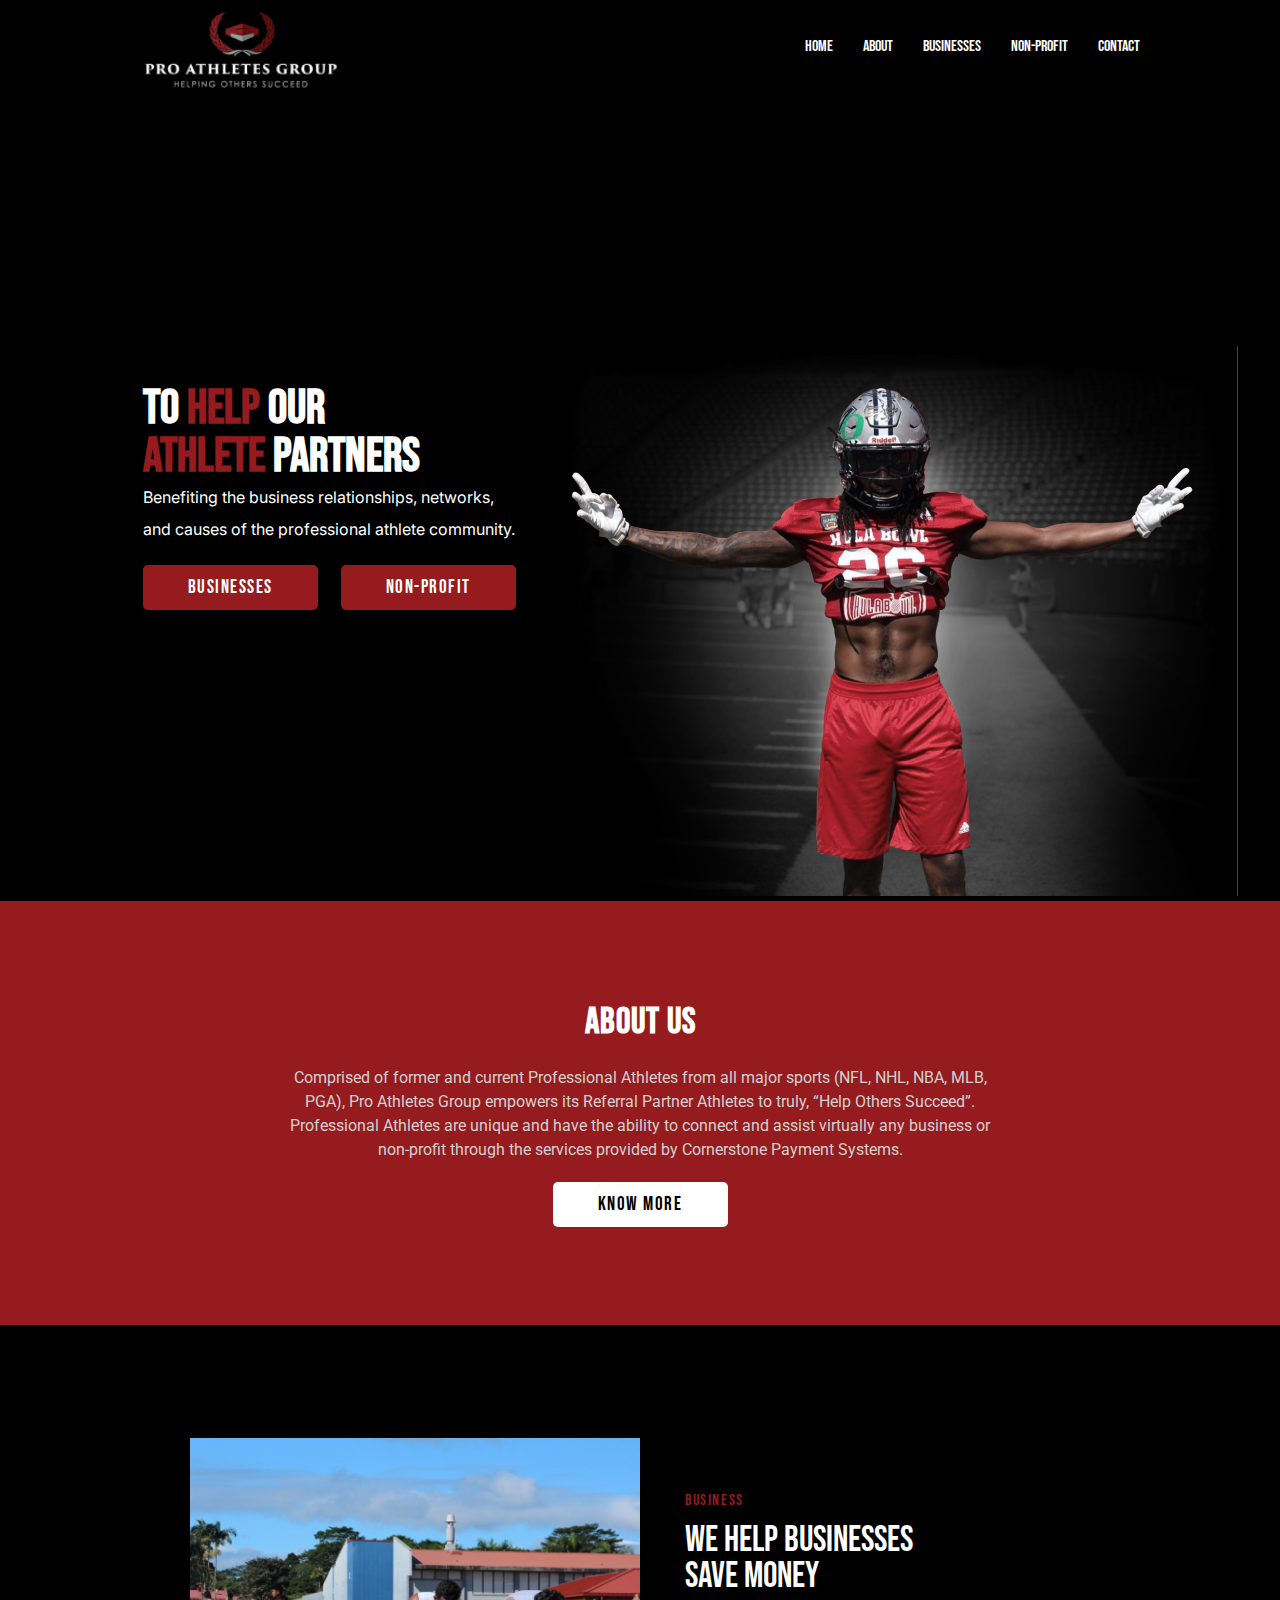
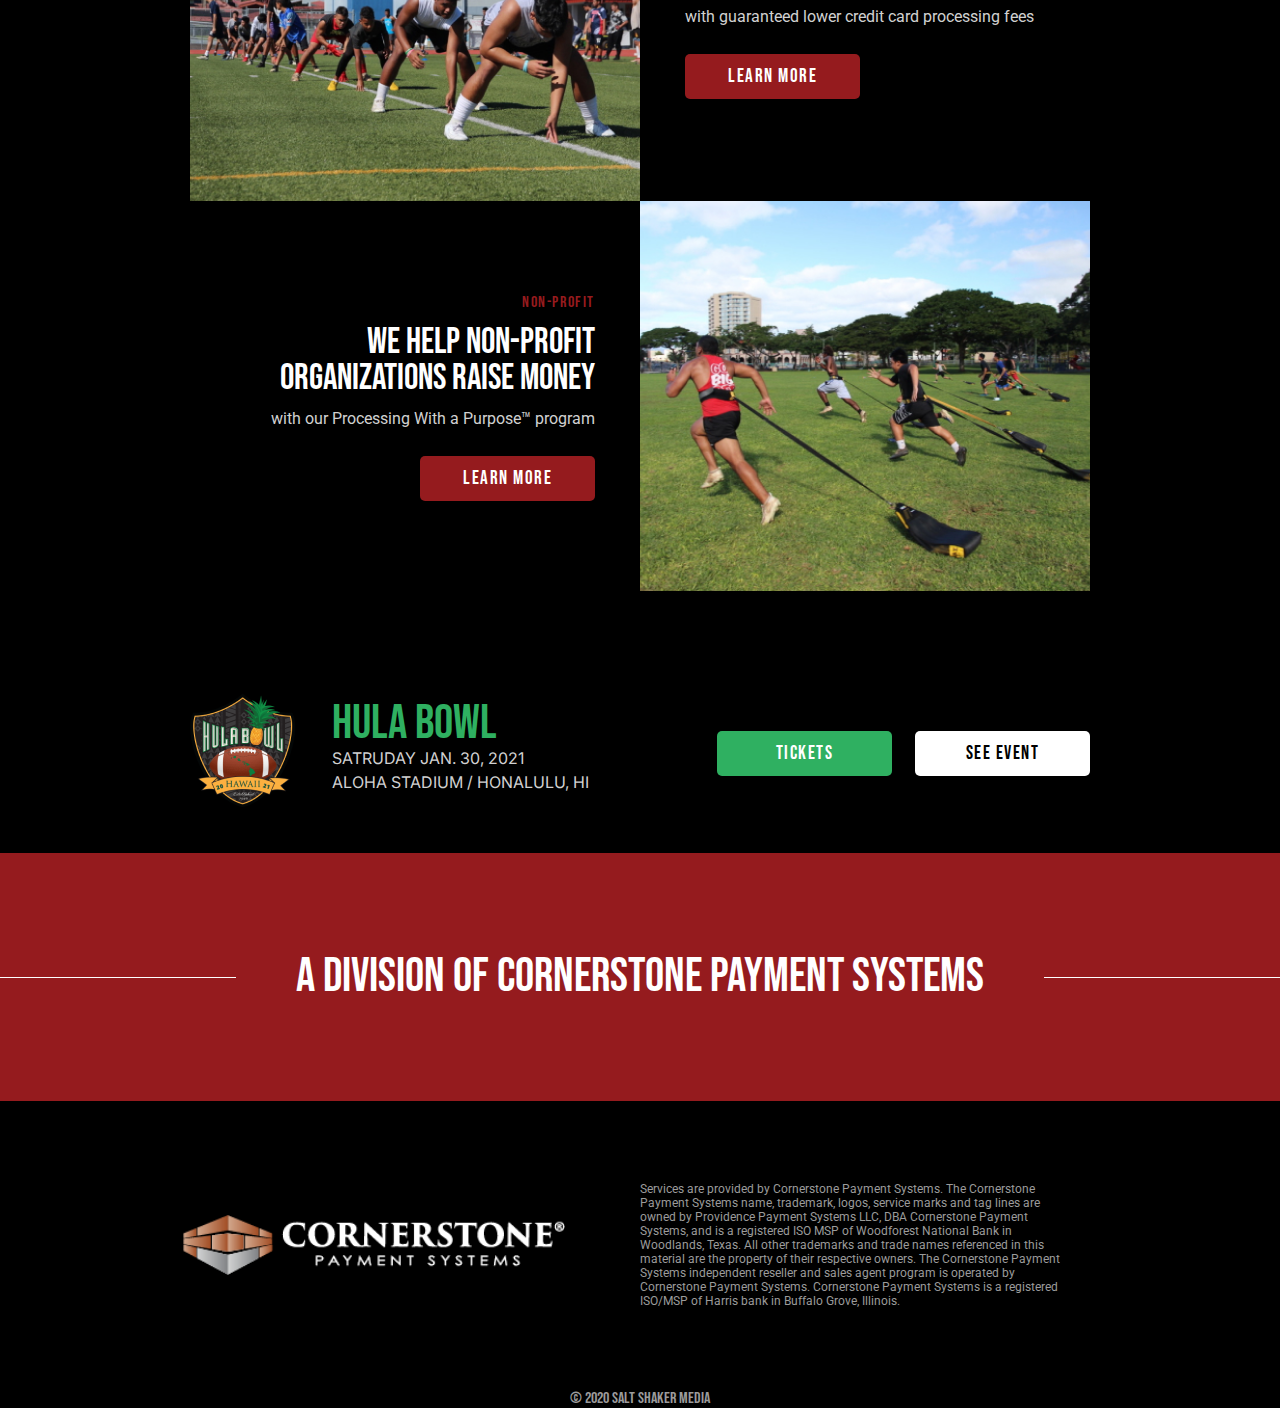
<file: index.html>
<!DOCTYPE html>
<html>
<head>
	<title>Pro Athletes Group</title>
	<link rel="preconnect" href="https://fonts.gstatic.com">
	<link href="https://fonts.googleapis.com/css2?family=Bebas+Neue&family=Inter&family=Roboto&display=swap" rel="stylesheet">
	<link rel="stylesheet" type="text/css" href="./styles/main.css">
	<meta name="viewport" content="width=device-width, initial-scale=1.0">

</head>
<body>

	<header>
		<nav class="nav">
			<div class="nav__brand">
				<img src="./images/logo.png">
			</div>
			<ul class="nav__items show">
				<li class="nav__items__item">HOME</li>
				<li class="nav__items__item">ABOUT</li>
				<li class="nav__items__item">BUSINESSES</li>
				<li class="nav__items__item">NON-PROFIT</li>
				<li class="nav__items__item">CONTACT</li>
			</ul>
			<div class="nav__hamburger">
				<span class="bar"></span>
				<span class="bar"></span>
				<span class="bar"></span>
			</div>
		</nav>
	</header>
	<div class="banner">
		<div class="banner__wrapper">
			<section class="hero">
				<div class="hero__content">
					<h1>TO <span>HELP</span> OUR <br/> <span>ATHLETE</span> PARTNERS</h1>
					<p>Benefiting the business relationships, networks, and causes of the professional athlete community.</p>
					<div class="hero__content__buttons">
						<button class="btn btn--red">BUSINESSES</button>
						<button class="btn btn--red">NON-PROFIT</button>
					</div>
				</div>
				<div class="hero__image">
					<img src="./images/hero-image-black.jpg">
				</div>
			</section>
		</div>
	</div>
	<section class="about">
		<div class="about__contents">
			<h2>ABOUT US</h2>

			<p>Comprised of former and current Professional Athletes from all major sports (NFL, NHL, NBA, MLB, PGA), Pro Athletes Group empowers its Referral Partner Athletes to truly, “Help Others Succeed”. Professional Athletes are unique and have the ability to connect and assist virtually any business or non-profit through the services provided by Cornerstone Payment Systems.</p>

			<button class="btn btn--light">KNOW MORE</button>
		</div>
	</section>

	<!-- businesses and non-profit section -->
	<section class="programs">
		<div class="business-nonProfit">
			<div class="businesses">
				<div class="businesses__image">
					<img src="./images/375-1.jpg" alt="">
				</div>
				<div class="businesses__details">
					<h6>BUSINESS</h6>
					<h2>WE HELP BUSINESSES <br/>SAVE MONEY</h2>
					<p>with guaranteed lower credit card processing fees</p>
					<button class="btn btn--red">LEARN MORE</button>
				</div>
			</div>
			<div class="nonProfit">
				<div class="nonProfit__image">
					<img src="./images/376-1.jpg" alt="">
				</div>
				<div class="nonProfit__details">
					<h6>NON-PROFIT</h6>
					<h2>WE HELP NON-PROFIT <br/> ORGANIZATIONS RAISE MONEY</h2>
					<p>with our Processing With a Purpose™ program</p>
					<button class="btn btn--red">LEARN MORE</button>
				</div>
			</div>
		</div>

		<div class="events">
			<div class="event">
				<div class="event__image">
					<img src="./images/hula-bowl-1.png" alt="">
				</div>
				<div class="event__details">
					<h2>HULA BOWL</h2>
					<p>SATRUDAY  JAN. 30, 2021</p>
					<p>ALOHA STADIUM / HONALULU, HI </p>
				</div>
			</div>
			<div class="events__buttons">
				<button class="btn btn--green">TICKETS</button>
				<button class="btn btn--light">SEE EVENT</button>
			</div>
		</div>
	</section>
	<div class="division">
		<h2 class="division__text">A DIVISION OF CORNERSTONE PAYMENT SYSTEMS</h2>
	</div>

	<footer>
		<div class="services">
			<div class="services__image">
				<img src="./images/image-1.png" alt="">
			</div>
			<div class="services__content">
				<p>
					Services are provided by Cornerstone Payment Systems. The Cornerstone Payment Systems name, trademark, logos, service marks and tag lines are owned by Providence Payment Systems LLC, DBA Cornerstone Payment Systems, and is a registered ISO MSP of Woodforest National Bank in Woodlands, Texas. All other trademarks and trade names referenced in this material are the property of their respective owners. The Cornerstone Payment Systems independent reseller and sales agent program is operated by Cornerstone Payment Systems. Cornerstone Payment Systems is a registered ISO/MSP of Harris bank in Buffalo Grove, Illinois.
				</p>
			</div>
		</div>
		<div class="copyright">
			<p>© 2020 Salt Shaker Media</p>
		</div>
	</footer>
	<div class="backdrop"> </div>

	<script src="./scripts/app.js"></script>
</body>
</html>
</file>
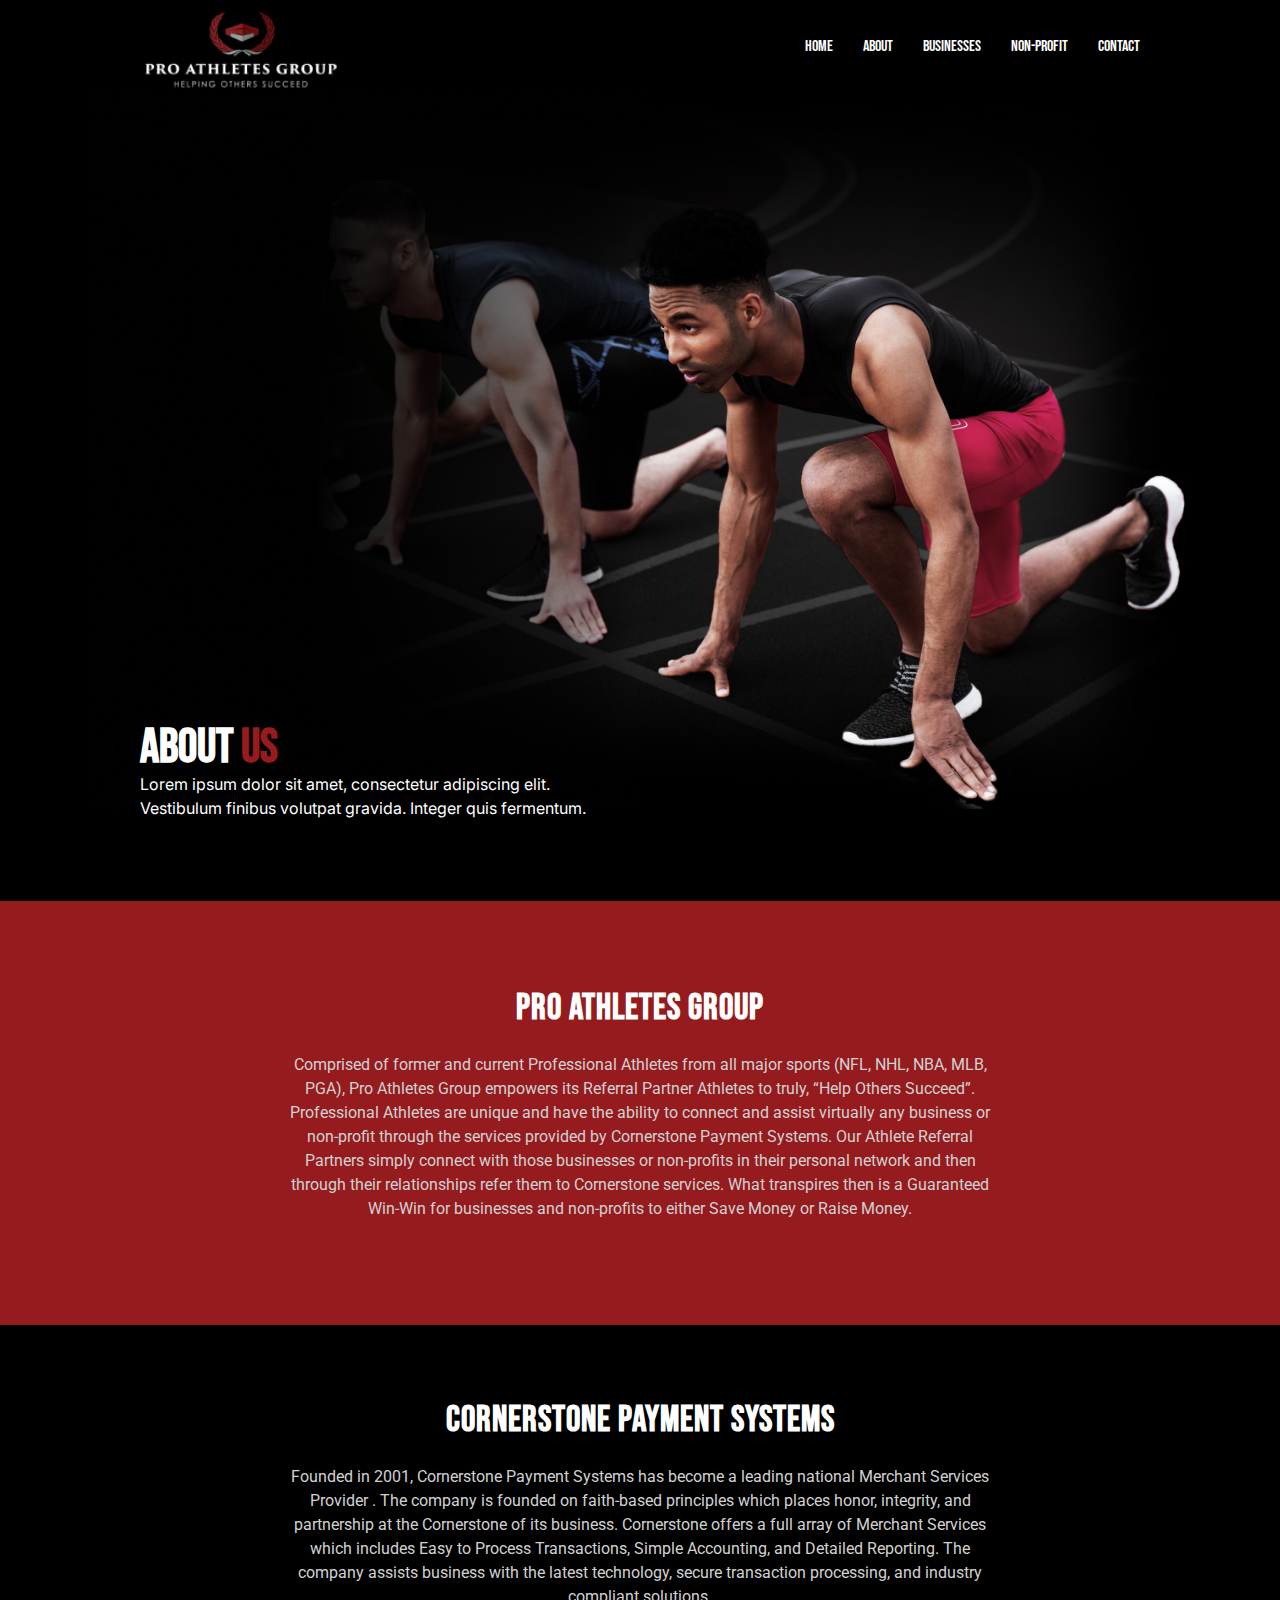
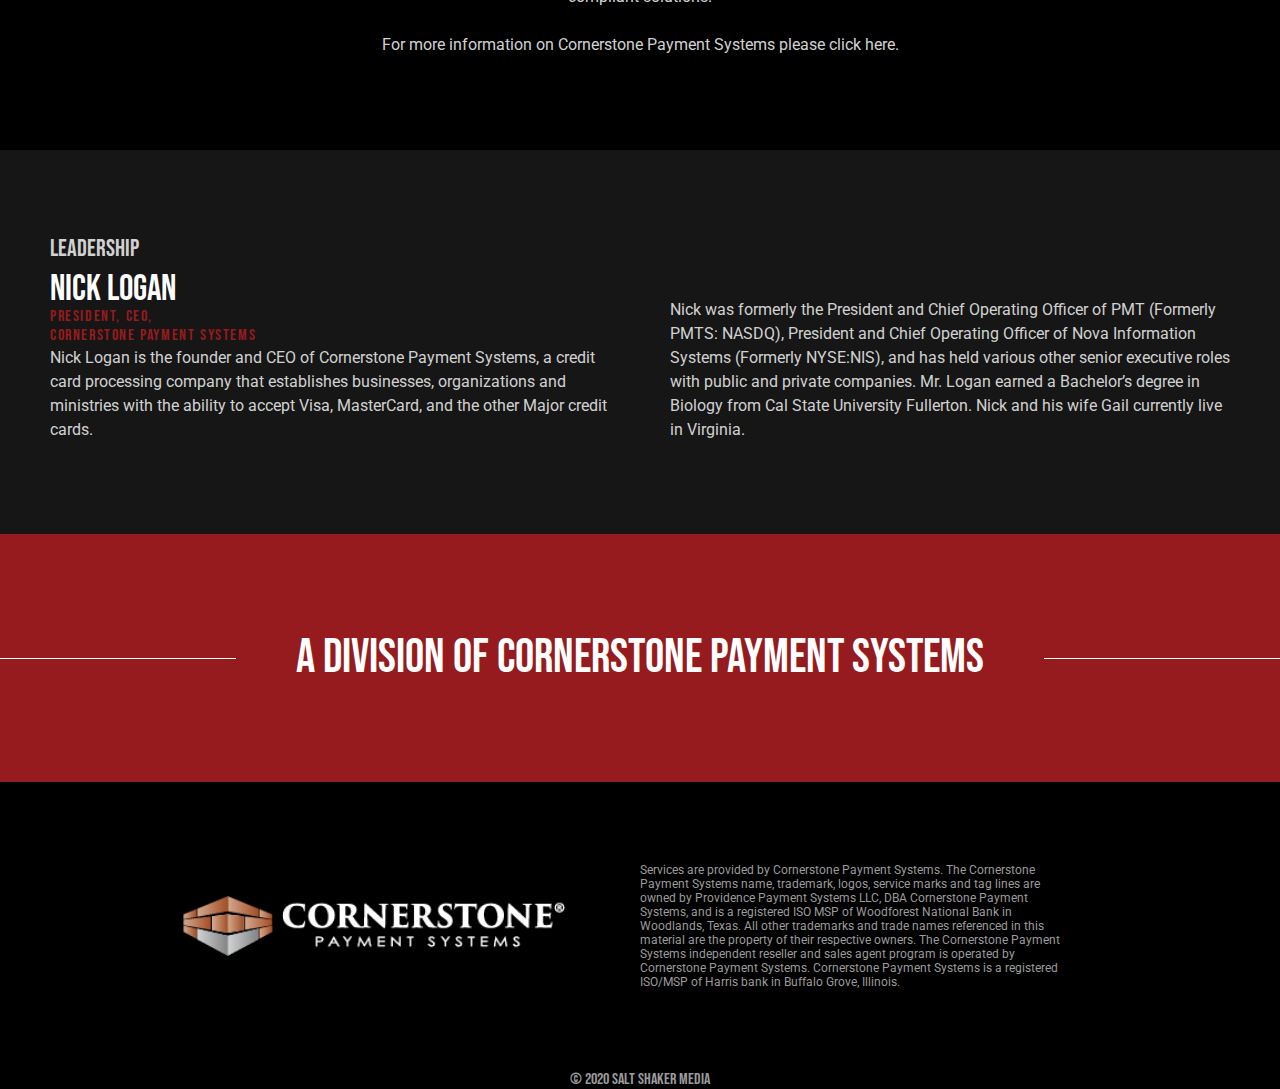
<file: about.html>
<!DOCTYPE html>
<html>
<head>
	<title>Pro Athletes Group | About</title>
	<link rel="preconnect" href="https://fonts.gstatic.com">
	<link href="https://fonts.googleapis.com/css2?family=Bebas+Neue&family=Inter&family=Roboto&display=swap" rel="stylesheet">
	<link rel="stylesheet" type="text/css" href="./styles/main.css">
	<link rel="stylesheet" type="text/css" href="./styles/about.css">
	<meta name="viewport" content="width=device-width, initial-scale=1.0">

</head>
<body>

	<header>
		<nav class="nav">
			<div class="nav__brand">
				<img src="./images/logo.png">
			</div>
			<ul class="nav__items show">
				<li class="nav__items__item">HOME</li>
				<li class="nav__items__item">ABOUT</li>
				<li class="nav__items__item">BUSINESSES</li>
				<li class="nav__items__item">NON-PROFIT</li>
				<li class="nav__items__item">CONTACT</li>
			</ul>
			<div class="nav__hamburger">
				<span class="bar"></span>
				<span class="bar"></span>
				<span class="bar"></span>
			</div>
		</nav>
	</header>
	<div class="banner">
		<div class="banner__wrapper">
			<section class="hero">
				<div class="about__hero__content">
					<h1>ABOUT <span>US</span></h1>
					<p>Lorem ipsum dolor sit amet, consectetur adipiscing elit. Vestibulum finibus volutpat gravida. Integer quis fermentum.</p>
				</div>
				<div class="about__hero__image">
					<img src="./images/About-banner.jpg">
				</div>
			</section>
		</div>
	</div>
	<section class="about">
		<div class="about__contents">
			<h2>PRO ATHLETES GROUP</h2>

			<p>Comprised of former and current Professional Athletes from all major sports (NFL, NHL, NBA, MLB, PGA), Pro Athletes Group empowers its Referral Partner Athletes to truly, “Help Others Succeed”. Professional Athletes are unique and have the ability to connect and assist virtually any business or non-profit through the services provided by Cornerstone Payment Systems. Our Athlete Referral Partners simply connect with those businesses or non-profits in their personal network and then through their relationships refer them to Cornerstone services. What transpires then is a Guaranteed Win-Win for businesses and non-profits to either Save Money or Raise Money.</p>
		</div>
	</section>

	<section class="about  bg-black">
		<div class="about__contents">
			<h2>CORNERSTONE PAYMENT SYSTEMS</h2>

			<p>Founded in 2001, Cornerstone Payment Systems has become a leading national Merchant Services Provider . The company is founded on faith-based principles which places honor, integrity, and partnership at the Cornerstone of its business. Cornerstone offers a full array of Merchant Services which includes Easy to Process Transactions, Simple Accounting, and Detailed Reporting. The company assists business with the latest technology, secure transaction processing, and industry compliant solutions.
			<br/>
			<br/>
			For more information on Cornerstone Payment Systems please <span> click here. </span></p>
		</div>
	</section>

	<section class="leadership bg-brown">
		<div class="leadership__contents">
			<div class="leadership__content">
				<h3>LEADERSHIP</h3>
				<h2>NICK LOGAN</h2>
				<h6>PRESIDENT, CEO,</h6>
				<h6>CORNERSTONE PAYMENT SYSTEMS</h6>
				<p>
					Nick Logan is the founder and CEO of Cornerstone Payment Systems, a credit card processing company that establishes businesses, organizations and ministries with the ability to accept Visa, MasterCard, and the other Major credit cards.
				</p>
			</div>
			<div class="leadership__content">
				<p>
					Nick was formerly the President and Chief Operating Officer of PMT (Formerly PMTS: NASDQ), President and Chief Operating Officer of Nova Information Systems (Formerly NYSE:NIS), and has held various other senior executive roles with public and private companies. Mr. Logan earned a Bachelor’s degree in Biology from Cal State University Fullerton. Nick and his wife Gail currently live in Virginia.
				</p>
			</div>
		</div>
	</section>

	<div class="division">
		<h2 class="division__text">A DIVISION OF CORNERSTONE PAYMENT SYSTEMS</h2>
	</div>

	<footer>
		<div class="services">
			<div class="services__image">
				<img src="./images/image-1.png" alt="">
			</div>
			<div class="services__content">
				<p>
					Services are provided by Cornerstone Payment Systems. The Cornerstone Payment Systems name, trademark, logos, service marks and tag lines are owned by Providence Payment Systems LLC, DBA Cornerstone Payment Systems, and is a registered ISO MSP of Woodforest National Bank in Woodlands, Texas. All other trademarks and trade names referenced in this material are the property of their respective owners. The Cornerstone Payment Systems independent reseller and sales agent program is operated by Cornerstone Payment Systems. Cornerstone Payment Systems is a registered ISO/MSP of Harris bank in Buffalo Grove, Illinois.
				</p>
			</div>
		</div>
		<div class="copyright">
			<p>© 2020 Salt Shaker Media</p>
		</div>
	</footer>
	<div class="backdrop"> </div>

	<script src="./scripts/app.js"></script>
</body>
</html>
</file>
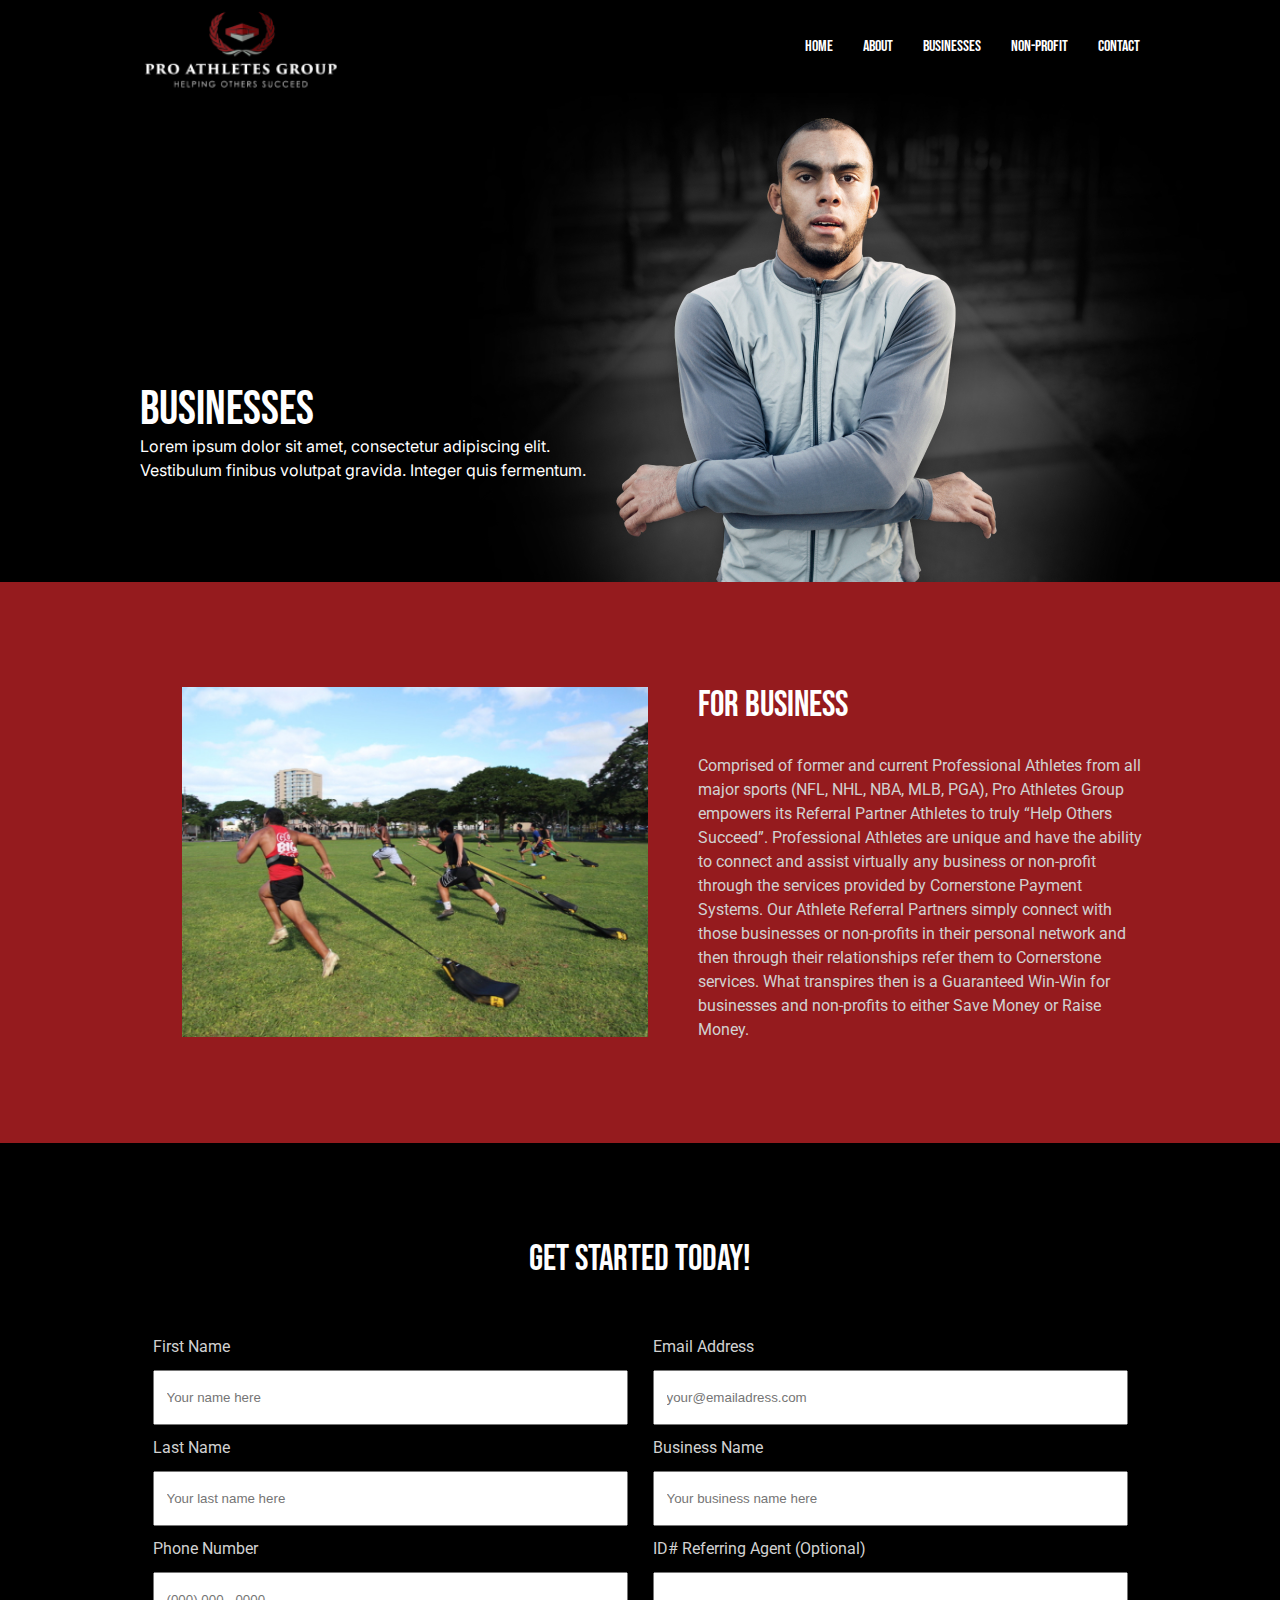
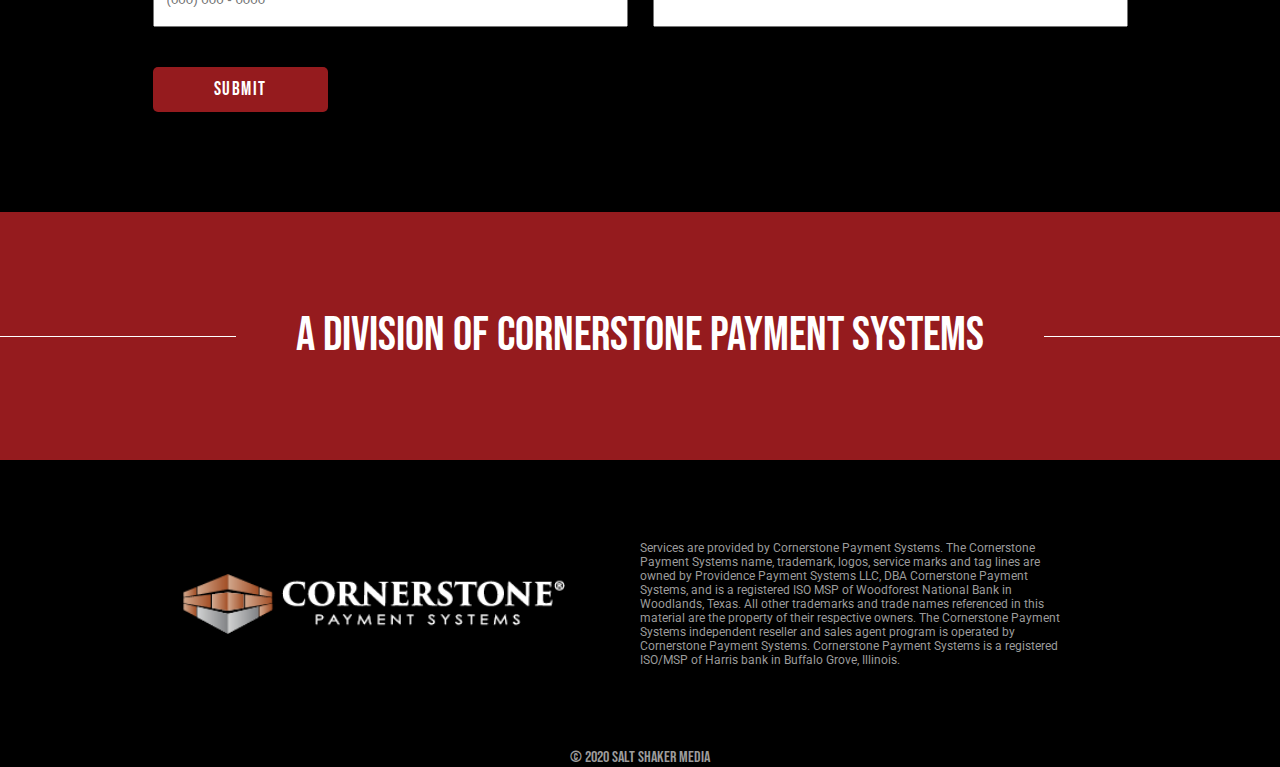
<file: businesses.html>
<!DOCTYPE html>
<html>
<head>
	<title>Pro Athletes Group | Businesses</title>
	<link rel="preconnect" href="https://fonts.gstatic.com">
	<link href="https://fonts.googleapis.com/css2?family=Bebas+Neue&family=Inter&family=Roboto&display=swap" rel="stylesheet">
	<link rel="stylesheet" type="text/css" href="./styles/main.css">
	<link rel="stylesheet" type="text/css" href="./styles/businesses.css">
	<meta name="viewport" content="width=device-width, initial-scale=1.0">

</head>
<body>

	<header>
		<nav class="nav">
			<div class="nav__brand">
				<img src="./images/logo.png">
			</div>
			<ul class="nav__items show">
				<li class="nav__items__item">HOME</li>
				<li class="nav__items__item">ABOUT</li>
				<li class="nav__items__item">BUSINESSES</li>
				<li class="nav__items__item">NON-PROFIT</li>
				<li class="nav__items__item">CONTACT</li>
			</ul>
			<div class="nav__hamburger">
				<span class="bar"></span>
				<span class="bar"></span>
				<span class="bar"></span>
			</div>
		</nav>
	</header>
	<section class="banner">
		<div class="banner__wrapper">
			<section class="hero businessesHero">
				<div class="businessesHero__content">
					<h1>BUSINESSES</h1>
					<p>Lorem ipsum dolor sit amet, consectetur adipiscing elit. Vestibulum finibus volutpat gravida. Integer quis fermentum.</p>
				</div>
				<div class="businessesHero__image">
					<img src="./images/businesses-banner.jpg">
				</div>
			</section>
		</div>
	</section>
	<section class="forBusinesses bg-red">
		<div class="forBusinesses__content">
				<div class="forBusinesses__content__image">
					<img src="./images/376-1.jpg" alt="">
				</div>
				<div class="forBusinesses__content__details">
					<h2> FOR BUSINESS</h2>
					<p>Comprised of former and current Professional Athletes from all major sports (NFL, NHL, NBA, MLB, PGA), Pro Athletes Group empowers its Referral Partner Athletes to truly “Help Others Succeed”. Professional Athletes are unique and have the ability to connect and assist virtually any business or non-profit through the services provided by Cornerstone Payment Systems. Our Athlete Referral Partners simply connect with those businesses or non-profits in their personal network and then through their relationships refer them to Cornerstone services. What transpires then is a Guaranteed Win-Win for businesses and non-profits to either Save Money or Raise Money.
					</p>
				</div>
			</div>
	</section>

	<section class="getStarted bg-black">
		<div class="getStarted__contents">
			<h2>GET STARTED TODAY!</h2>
			<form class="form">
				<div class="form-rows">
					<div class="form-row">
					  <div class="form-group">
					    	<label for="firstname">First Name</label>
					    	<input type="text" id="firstname" placeholder="Your name here">
					  </div>
					  <div class="form-group">
					    	<label for="lastname">Last Name</label>
					    	<input type="text" id="lastname" placeholder="Your last name here">
					  </div>
					  <div class="form-group">
					    	<label for="phonenumber">Phone Number</label>
					    	<input type="text" id="phonenumber" placeholder="(000) 000 - 0000">
					  </div>
					</div>
					<div class="form-row">
					  <div class="form-group">
					    	<label for="email">Email Address</label>
					    	<input type="email" id="email" placeholder="your@emailadress.com">
					  </div>
					  <div class="form-group">
					    	<label for="businessname">Business Name</label>
					    	<input type="text" id="businessname" placeholder="Your business name here">
					  </div>
					  <div class="form-group">
					    	<label for="referral">ID# Referring Agent (Optional)</label>
					    	<input type="text" id="referral">
					  </div>
					</div>
				</div>
			  <button class="btn btn--red">SUBMIT</button>
			</form>
		</div>
	</section>

	

	<div class="division">
		<h2 class="division__text">A DIVISION OF CORNERSTONE PAYMENT SYSTEMS</h2>
	</div>

	<footer>
		<div class="services">
			<div class="services__image">
				<img src="./images/image-1.png" alt="">
			</div>
			<div class="services__content">
				<p>
					Services are provided by Cornerstone Payment Systems. The Cornerstone Payment Systems name, trademark, logos, service marks and tag lines are owned by Providence Payment Systems LLC, DBA Cornerstone Payment Systems, and is a registered ISO MSP of Woodforest National Bank in Woodlands, Texas. All other trademarks and trade names referenced in this material are the property of their respective owners. The Cornerstone Payment Systems independent reseller and sales agent program is operated by Cornerstone Payment Systems. Cornerstone Payment Systems is a registered ISO/MSP of Harris bank in Buffalo Grove, Illinois.
				</p>
			</div>
		</div>
		<div class="copyright">
			<p>© 2020 Salt Shaker Media</p>
		</div>
	</footer>
	<div class="backdrop"> </div>

	<script src="./scripts/app.js"></script>
</body>
</html>
</file>
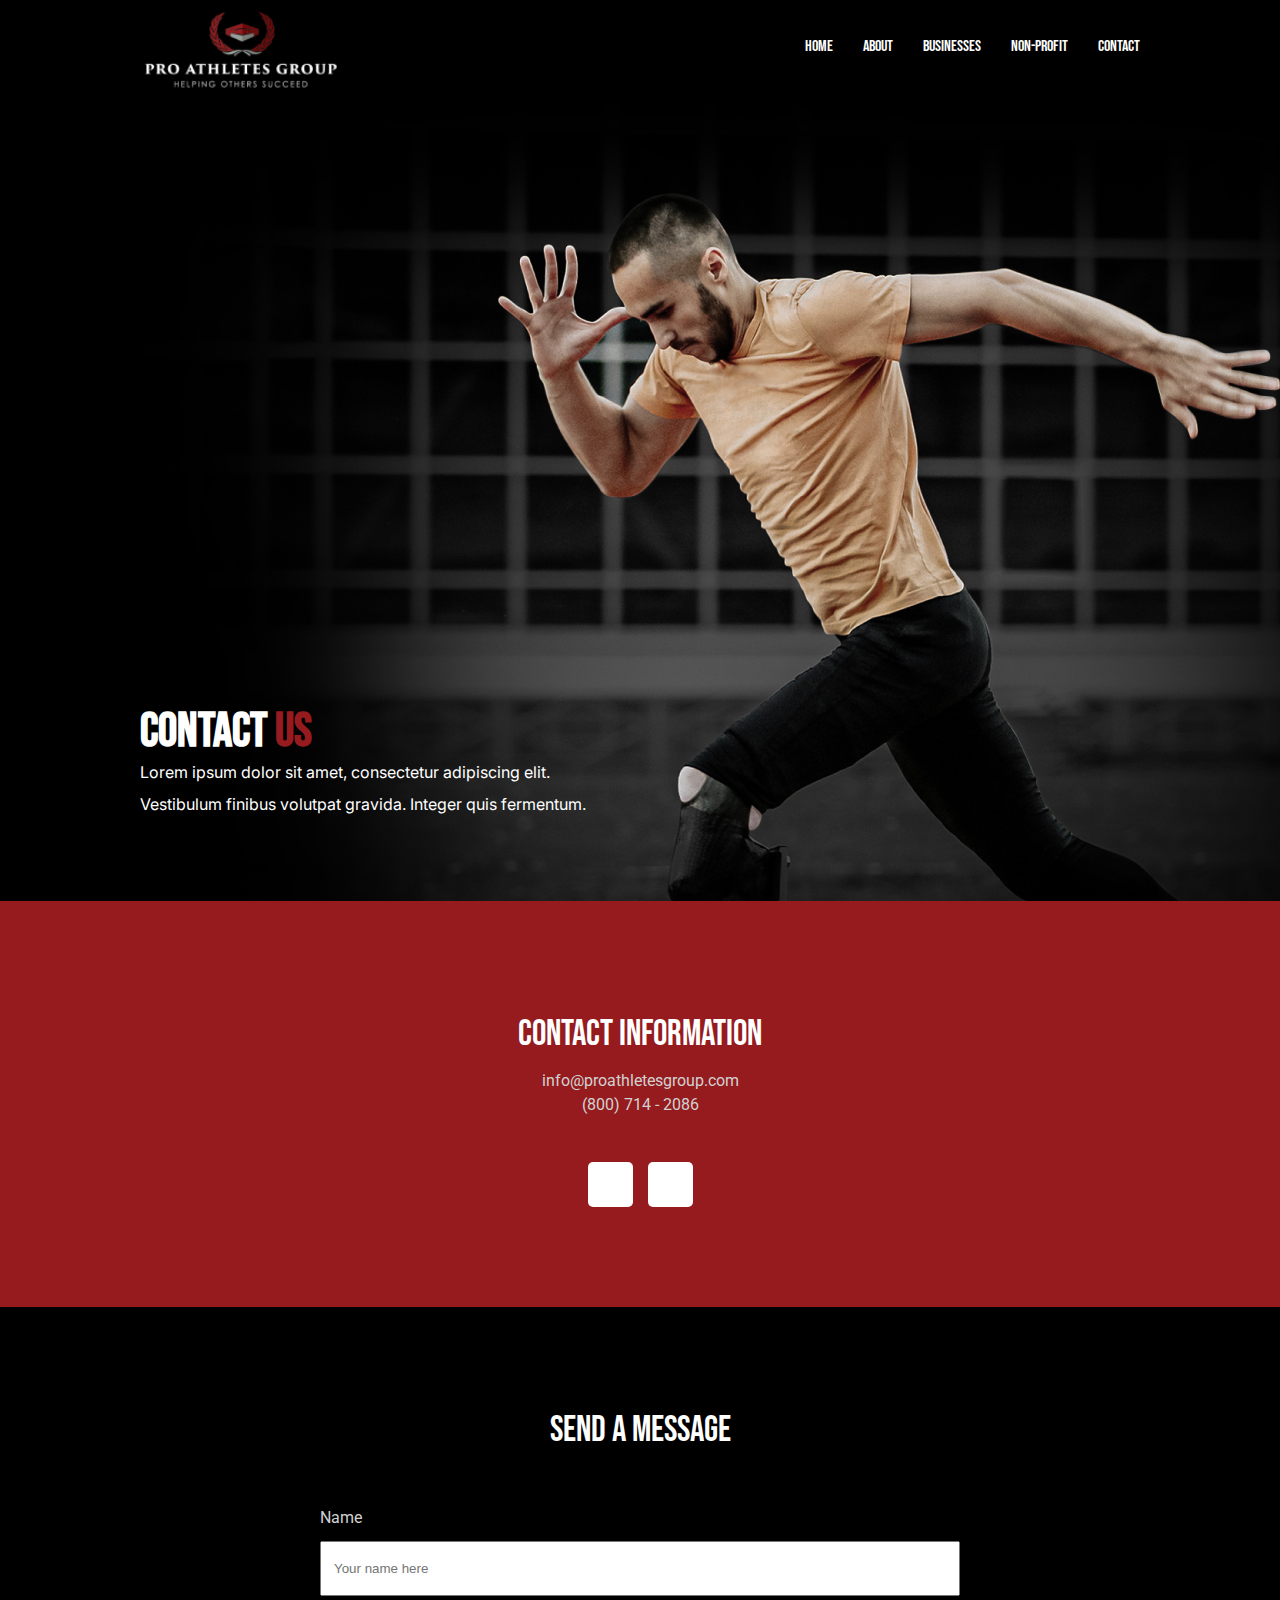
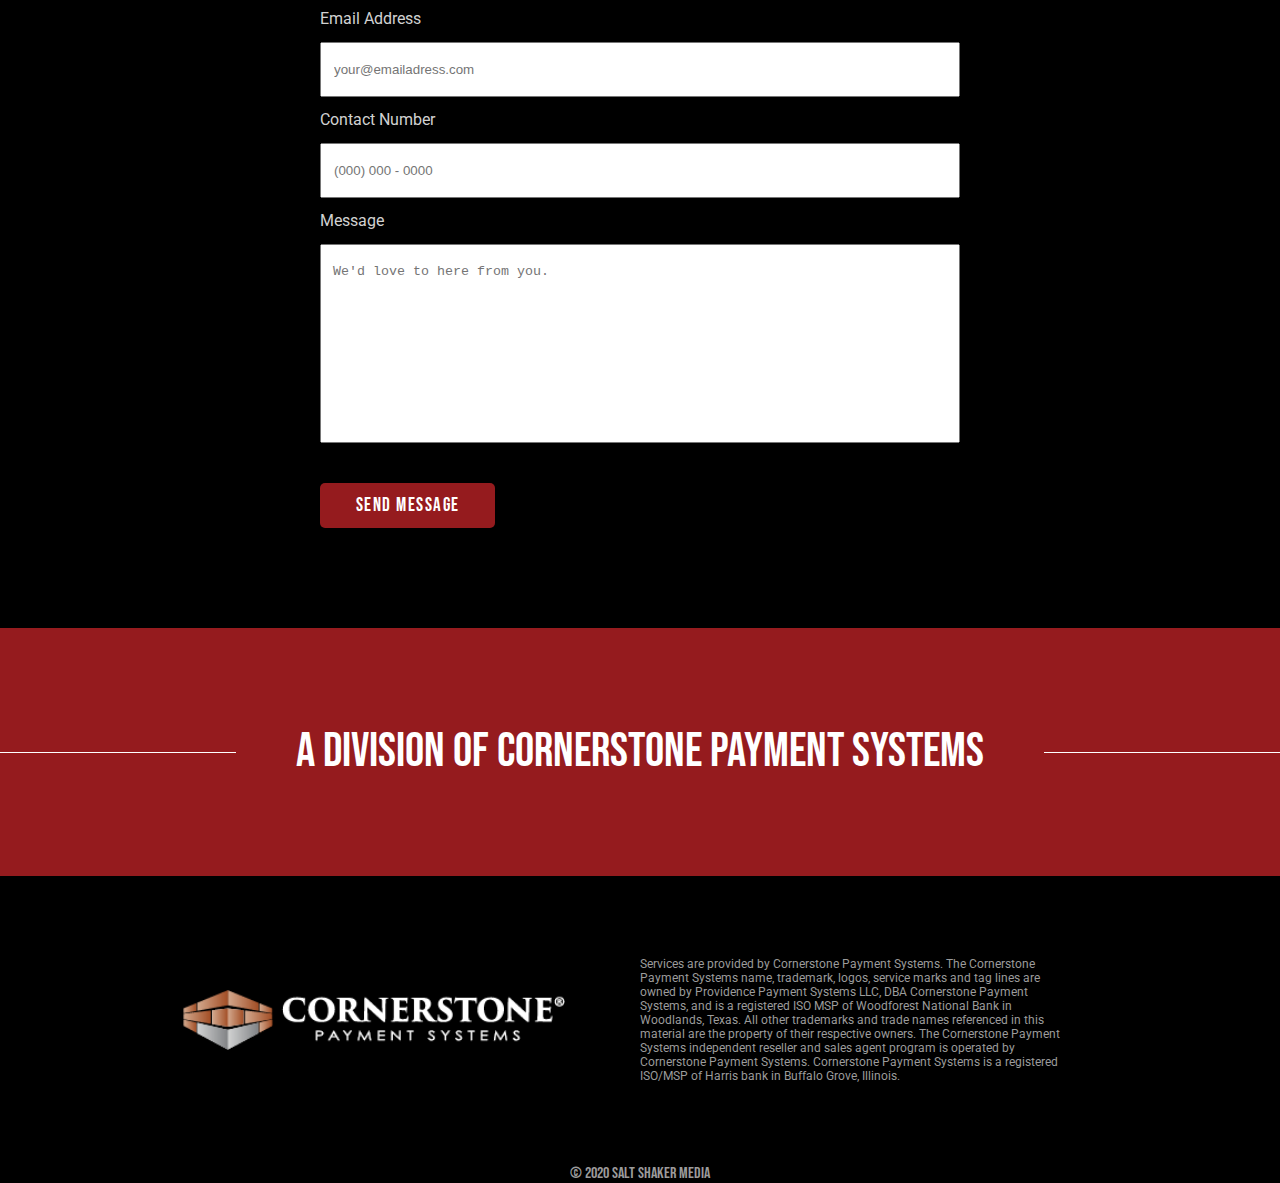
<file: contact.html>
<!DOCTYPE html>
<html>
<head>
	<title>Pro Athletes Group | Contact</title>
	<link rel="preconnect" href="https://fonts.gstatic.com">
	<link href="https://fonts.googleapis.com/css2?family=Bebas+Neue&family=Inter&family=Roboto&display=swap" rel="stylesheet">
	<link rel="stylesheet" type="text/css" href="./styles/main.css">
	<link rel="stylesheet" type="text/css" href="./styles/contact.css">
	<meta name="viewport" content="width=device-width, initial-scale=1.0">

</head>
<body>

	<header>
		<nav class="nav">
			<div class="nav__brand">
				<img src="./images/logo.png">
			</div>
			<ul class="nav__items show">
				<li class="nav__items__item">HOME</li>
				<li class="nav__items__item">ABOUT</li>
				<li class="nav__items__item">BUSINESSES</li>
				<li class="nav__items__item">NON-PROFIT</li>
				<li class="nav__items__item">CONTACT</li>
			</ul>
			<div class="nav__hamburger">
				<span class="bar"></span>
				<span class="bar"></span>
				<span class="bar"></span>
			</div>
		</nav>
	</header>
	<div class="banner">
		<div class="banner__wrapper">
			<section class="hero contactHero">
				<div class="contactHero__content">
					<h1>CONTACT <span>US</span></h1>
					<p>Lorem ipsum dolor sit amet, consectetur adipiscing elit. Vestibulum finibus volutpat gravida. Integer quis fermentum.</p>
				</div>
				<div class="contactHero__image">
					<img src="./images/contact-banner.jpg">
				</div>
			</section>
		</div>
	</div>
	<section class="contact bg-red">
		<div class="contact__contents">
			<h2>CONTACT INFORMATION</h2>
			<p>info@proathletesgroup.com <br/> (800) 714 - 2086</p>
			<div class="contact__contents__sm">
				<div class="bg-white">
					<!-- <img src="./images/Vector.png"> -->
				</div>
				<div class="bg-white">
					<!-- <img src="./images/contact-sm-1.png">
					<img src="./images/contact-sm-1.png"> -->
				</div>
			</div>
		</div>
	</section>

	<section class="contactForm bg-black">
		<div class="contactForm__contents">
			<h2>SEND A MESSAGE</h2>
			<form class="form">
				<div class="form-group">
			    	<label for="name">Name</label>
			    	<input type="text" id="name" placeholder="Your name here">
			  </div>
			  <div class="form-group">
			    	<label for="email">Email Address</label>
			    	<input type="email" id="email" placeholder="your@emailadress.com">
			  </div>
			  <div class="form-group">
			    	<label for="contact-number">Contact Number</label>
			    	<input type="text" id="contact-number" placeholder="(000) 000 - 0000">
			  </div>
			  <div class="form-group">
			    <label for="message">Message</label>
			    <textarea id="message" placeholder="We'd love to here from you."></textarea>
			  </div>
			  <button class="btn btn--red">SEND MESSAGE</button>
			</form>
		</div>
	</section>

	

	<div class="division">
		<h2 class="division__text">A DIVISION OF CORNERSTONE PAYMENT SYSTEMS</h2>
	</div>

	<footer>
		<div class="services">
			<div class="services__image">
				<img src="./images/image-1.png" alt="">
			</div>
			<div class="services__content">
				<p>
					Services are provided by Cornerstone Payment Systems. The Cornerstone Payment Systems name, trademark, logos, service marks and tag lines are owned by Providence Payment Systems LLC, DBA Cornerstone Payment Systems, and is a registered ISO MSP of Woodforest National Bank in Woodlands, Texas. All other trademarks and trade names referenced in this material are the property of their respective owners. The Cornerstone Payment Systems independent reseller and sales agent program is operated by Cornerstone Payment Systems. Cornerstone Payment Systems is a registered ISO/MSP of Harris bank in Buffalo Grove, Illinois.
				</p>
			</div>
		</div>
		<div class="copyright">
			<p>© 2020 Salt Shaker Media</p>
		</div>
	</footer>
	<div class="backdrop"> </div>

	<script src="./scripts/app.js"></script>
</body>
</html>
</file>
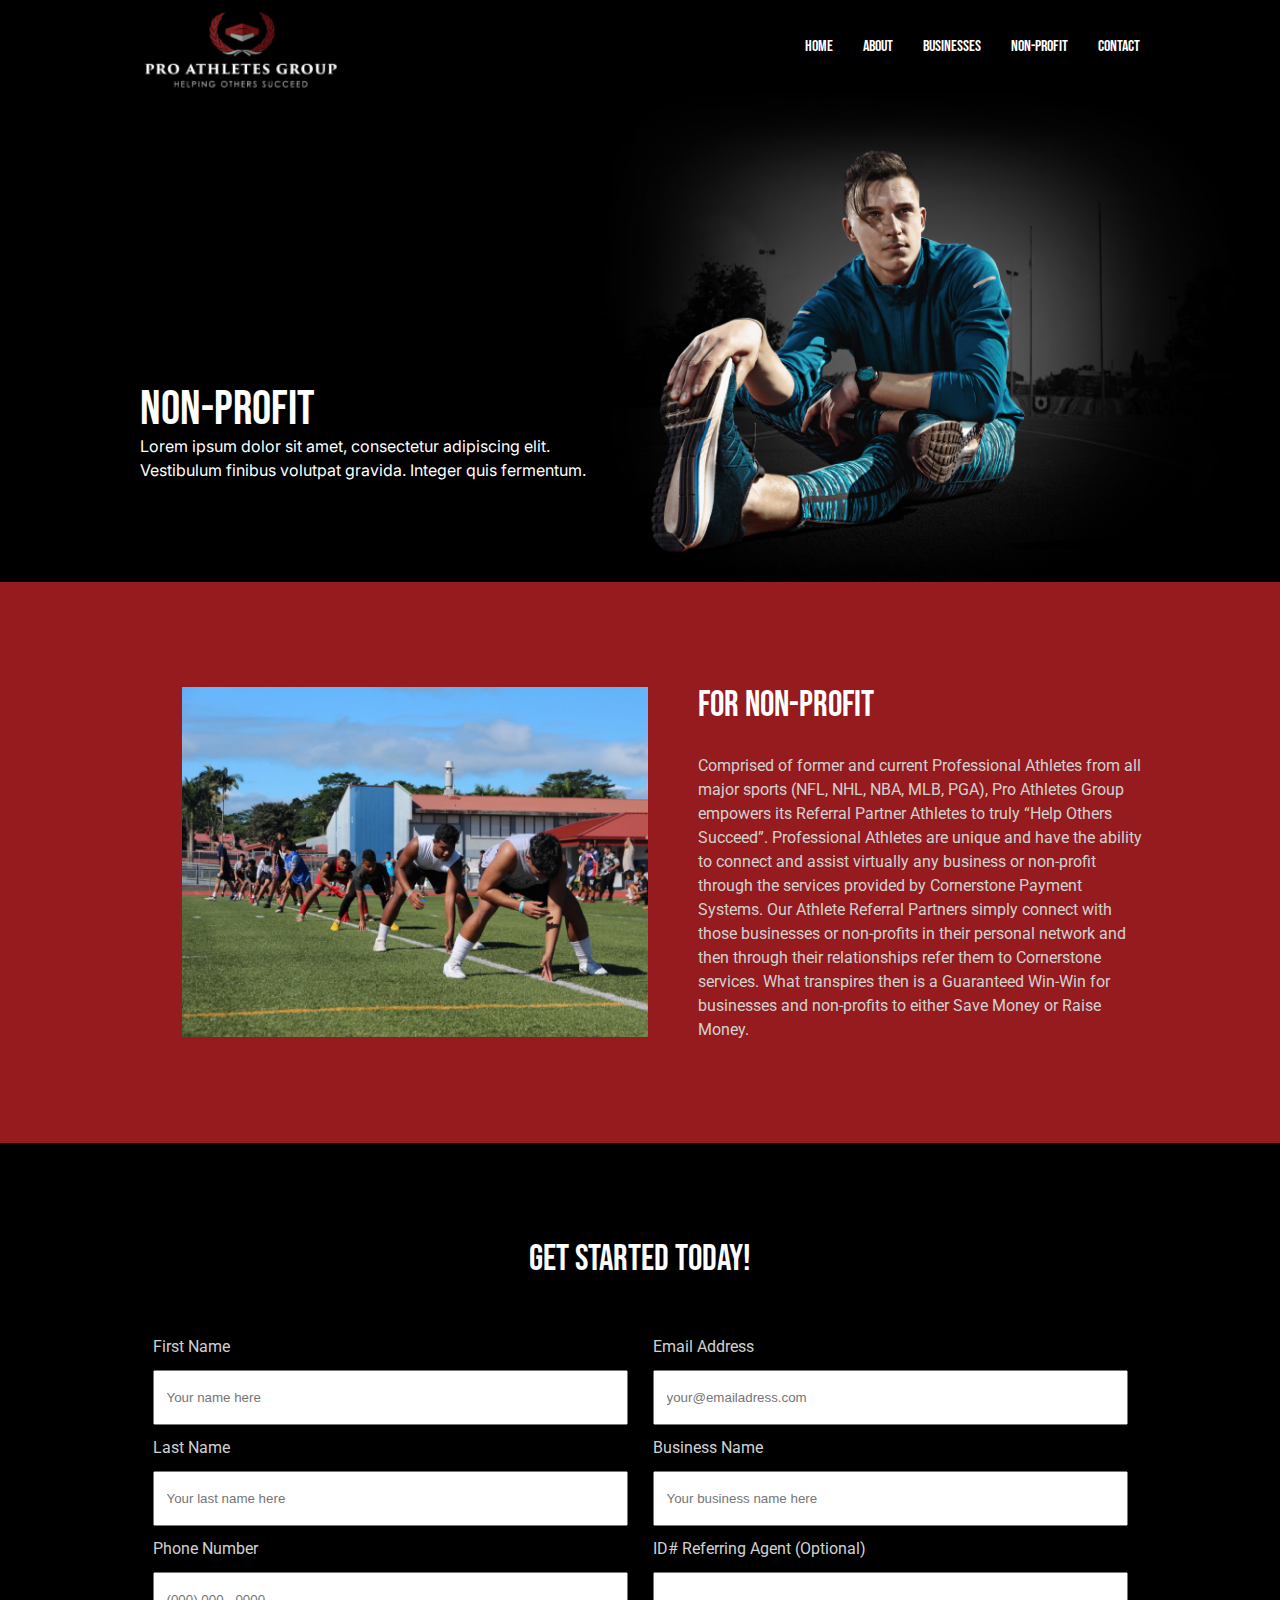
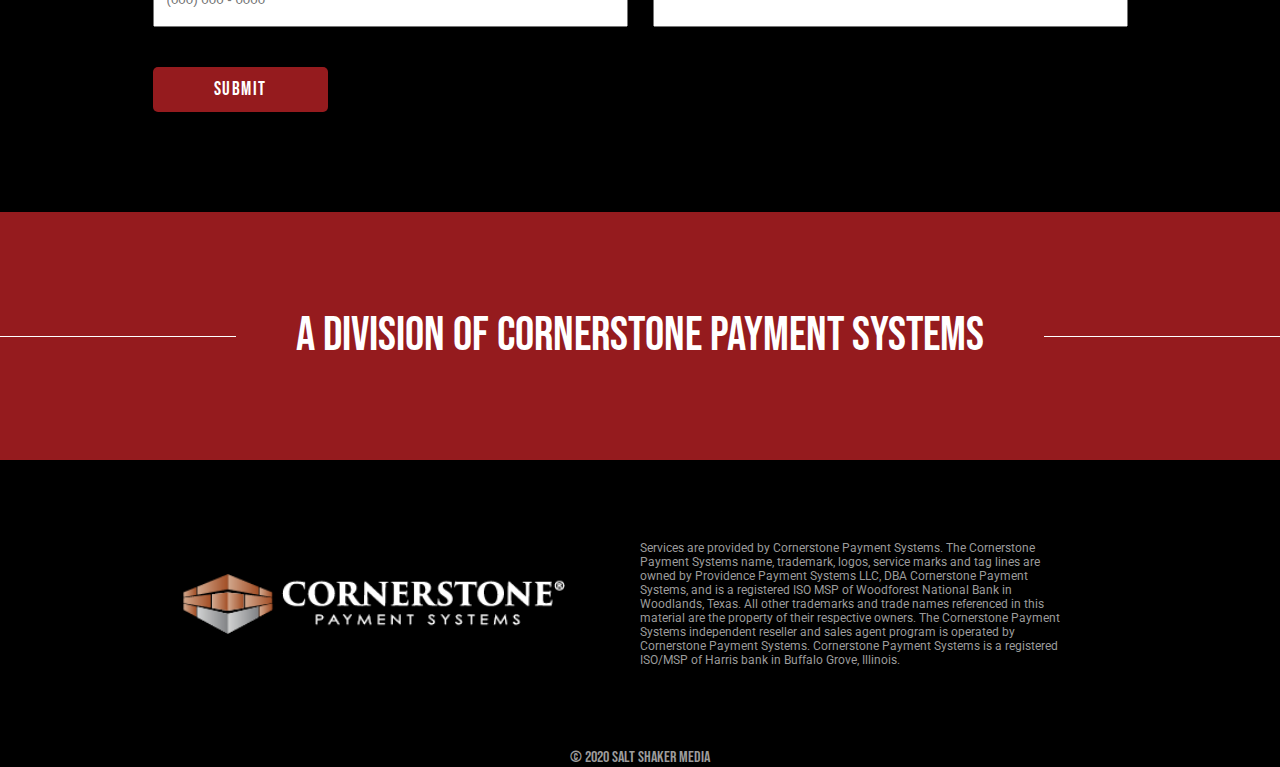
<file: nonProfit.html>
<!DOCTYPE html>
<html>
<head>
	<title>Pro Athletes Group | Non Profit</title>
	<link rel="preconnect" href="https://fonts.gstatic.com">
	<link href="https://fonts.googleapis.com/css2?family=Bebas+Neue&family=Inter&family=Roboto&display=swap" rel="stylesheet">
	<link rel="stylesheet" type="text/css" href="./styles/main.css">
	<!-- this page used most of styles from the businesses.css -->
	<link rel="stylesheet" type="text/css" href="./styles/businesses.css">
	<link rel="stylesheet" type="text/css" href="./styles/nonProfit.css">
	<meta name="viewport" content="width=device-width, initial-scale=1.0">

</head>
<body>

	<header>
		<nav class="nav">
			<div class="nav__brand">
				<img src="./images/logo.png">
			</div>
			<ul class="nav__items show">
				<li class="nav__items__item">HOME</li>
				<li class="nav__items__item">ABOUT</li>
				<li class="nav__items__item">BUSINESSES</li>
				<li class="nav__items__item">NON-PROFIT</li>
				<li class="nav__items__item">CONTACT</li>
			</ul>
			<div class="nav__hamburger">
				<span class="bar"></span>
				<span class="bar"></span>
				<span class="bar"></span>
			</div>
		</nav>
	</header>
	<section class="banner">
		<div class="banner__wrapper">
			<section class="hero businessesHero">
				<div class="businessesHero__content">
					<h1>NON-PROFIT</h1>
					<p>Lorem ipsum dolor sit amet, consectetur adipiscing elit. Vestibulum finibus volutpat gravida. Integer quis fermentum.</p>
				</div>
				<div class="nonProfit__image">
					<img src="./images/nonProfit-banner.jpg">
				</div>
			</section>
		</div>
	</section>
	<section class="forBusinesses bg-red">
		<div class="forBusinesses__content">
				<div class="forBusinesses__content__image">
					<img src="./images/375-1.jpg" alt="">
				</div>
				<div class="forBusinesses__content__details">
					<h2>FOR NON-PROFIT</h2>
					<p>Comprised of former and current Professional Athletes from all major sports (NFL, NHL, NBA, MLB, PGA), Pro Athletes Group empowers its Referral Partner Athletes to truly “Help Others Succeed”. Professional Athletes are unique and have the ability to connect and assist virtually any business or non-profit through the services provided by Cornerstone Payment Systems. Our Athlete Referral Partners simply connect with those businesses or non-profits in their personal network and then through their relationships refer them to Cornerstone services. What transpires then is a Guaranteed Win-Win for businesses and non-profits to either Save Money or Raise Money.
					</p>
				</div>
			</div>
	</section>

	<section class="getStarted bg-black">
		<div class="getStarted__contents">
			<h2>GET STARTED TODAY!</h2>
			<form class="form">
				<div class="form-rows">
					<div class="form-row">
					  <div class="form-group">
					    	<label for="firstname">First Name</label>
					    	<input type="text" id="firstname" placeholder="Your name here">
					  </div>
					  <div class="form-group">
					    	<label for="lastname">Last Name</label>
					    	<input type="text" id="lastname" placeholder="Your last name here">
					  </div>
					  <div class="form-group">
					    	<label for="phonenumber">Phone Number</label>
					    	<input type="text" id="phonenumber" placeholder="(000) 000 - 0000">
					  </div>
					</div>
					<div class="form-row">
					  <div class="form-group">
					    	<label for="email">Email Address</label>
					    	<input type="email" id="email" placeholder="your@emailadress.com">
					  </div>
					  <div class="form-group">
					    	<label for="businessname">Business Name</label>
					    	<input type="text" id="businessname" placeholder="Your business name here">
					  </div>
					  <div class="form-group">
					    	<label for="referral">ID# Referring Agent (Optional)</label>
					    	<input type="text" id="referral">
					  </div>
					</div>
				</div>
			  <button class="btn btn--red">SUBMIT</button>
			</form>
		</div>
	</section>

	

	<div class="division">
		<h2 class="division__text">A DIVISION OF CORNERSTONE PAYMENT SYSTEMS</h2>
	</div>

	<footer>
		<div class="services">
			<div class="services__image">
				<img src="./images/image-1.png" alt="">
			</div>
			<div class="services__content">
				<p>
					Services are provided by Cornerstone Payment Systems. The Cornerstone Payment Systems name, trademark, logos, service marks and tag lines are owned by Providence Payment Systems LLC, DBA Cornerstone Payment Systems, and is a registered ISO MSP of Woodforest National Bank in Woodlands, Texas. All other trademarks and trade names referenced in this material are the property of their respective owners. The Cornerstone Payment Systems independent reseller and sales agent program is operated by Cornerstone Payment Systems. Cornerstone Payment Systems is a registered ISO/MSP of Harris bank in Buffalo Grove, Illinois.
				</p>
			</div>
		</div>
		<div class="copyright">
			<p>© 2020 Salt Shaker Media</p>
		</div>
	</footer>
	<div class="backdrop"> </div>

	<script src="./scripts/app.js"></script>
</body>
</html>
</file>
<file: styles/main.css>
:root{
	--red: #951B1E;
	--lightgrey: #D1D1D1;
	--green: #2FB061;
	--white:#fff;
	--black:#000000;
}
*{
	padding: 0;
	margin: 0;
	box-sizing: border-box;
/*	background: #000 !important;
  color: #0f0 !important;
  outline: solid #f00 1px !important;*/
}

body{
	font-family: 'Bebas Neue', cursive;
	width: 100%;
	height: 100%;
	font-size: 16px;
	font-weight: 400;
}
.banner{
	background: var(--black);
	overflow: hidden;
}
.banner__wrapper{
	max-width: 1440px;
	margin: 0 auto;
}
header{
	width: 100%;
	background: var(--black);
	border-bottom: 1px solid black;
}
.nav{
	max-width: 1440px;
	height: 92px;
	width: 100%;
	padding: 0 220px;
	margin: 0 auto;
	display: flex;
	justify-content: space-between;
	align-items: center;
}
.nav__brand{
	height: 100%;
}
.nav__brand img{
	height: 100%;
	object-fit: contain;
}
.nav__items{
	display: flex;
	align-items: center;
	list-style: none;
}
.nav__items__item{
	font-size: 1rem;
	color: #fff;
}
.nav__items__item:hover{
	color: var(--red);
	cursor: pointer;
}

.nav__items__item:not(:first-child){
	margin-left: 30px;
}

.hero{
	border: none;
	height: calc(100vh - 92px);
	display: flex;
	justify-content: center;
	align-items: center;
	padding-left: 220px;
	padding-right: 120px;
	position: relative;
}
.hero__content{
	text-align: left;
	line-height: 1;
	margin-right: 20px;
	min-width: 380px;
}
.hero__content h1{
	color: var(--white);
	font-size: 3rem;
	line-height: 1;
}
.hero__content h1 span{
	color: var(--red);
}
.hero__content p{
	color: var(--white);
	font-family: 'Inter', sans-serif;
	font-size: 1rem;
	line-height: 200%;
	font-weight: 400;
	margin-bottom: 20px;
}
.hero__image{
	align-self: flex-end;
	width: 100%;
	max-width: 700px;
}

.hero__content__buttons button:first-child{
	margin-right: 20px;
}

.about{
	background: var(--red);
	text-align: center;
	height: 424px;
	display: flex;
	flex-direction: column;
	align-items: center;
	justify-content: center;
}

.about__contents h2{
	font-size: 2.25rem;
	line-height: 1.33;
	color: var(--white);
	letter-spacing: 1px;
	margin-bottom: 20px;
}
.about__contents p{
	font-size: 1rem;
	line-height: 1.5;
	color: var(--lightgrey);
	margin-bottom: 20px;
	font-family: 'Roboto', sans-serif;
	margin-bottom: 20px;
	max-width: 700px;
}

.programs{
	background: var(--black);
}

.business-nonProfit{
	margin: 0 auto;
	height: 928px;
	max-width: 1440px;
	padding: 50px 160px;
	display: flex;
	flex-direction: column;
	align-items: center;
	justify-content: center;
}
.businesses{
	display: flex;
	align-items: center;
	justify-content: center;
	height: 413px;
	align-self: flex-start;
}
.businesses__image{
	height: 100%;
	width: 620px;
	padding: 50px 70px 0 70px;
}
.businesses__details{
	text-align: left;
}
.businesses__details h6, .nonProfit__details h6{
	font-size: 1rem;
	line-height: 1.5;
	letter-spacing: 0.1em;
	color: var(--red);
	margin-bottom: 10px;
	font-weight: 400;
}

.businesses__details h2, .nonProfit__details h2{
	font-size: 2.25rem;
	line-height: 1;
	color: var(--white);
	margin-bottom: 10px;
	font-weight: 400;
}

.businesses__details p, .nonProfit__details p{
	font-size: 1rem;
	line-height: 1.5;
	color: var(--lightgrey);
	margin-bottom: 25px;
	font-family: 'Roboto', sans-serif; 
}
.nonProfit__image img, .businesses__image img{
	object-fit: cover;
	height: 100%;
	width: 100%;
}

.nonProfit{
	display: flex;
	align-items: center;
	justify-content: center;
	height: 390px;
	align-self: flex-end;
}
.nonProfit__image{
	height: 100%;
	width: 585px;
	order: 2;
	padding: 0 70px 0 15px;
	margin-left: 45px;
}
.nonProfit__details{
	text-align: right;
}
.events{
	margin: 0 auto;
	height: 200px;
	max-width: 1440px;
	padding: 0 220px;
	display: flex;
	justify-content: space-between;
	align-items: center;
}
.event{
	display: flex;
	align-items: center;
}
.event__image{
	height: 100%;
	margin-right: 35px;
}
.event__image img{
	height: 100%;
	object-fit: contain;
}
.event__details h2{
	font-size: 3rem;
	font-weight: 400;
	line-height: .5;
	color: var(--green);
	margin-bottom: 10px;
}
.event__details p{
	font-size: 1rem;
	font-weight: 400;
	line-height: 1.5;
	color: var(--lightgrey);
	font-family: 'Inter', sans-serif;
}
.events__buttons button:first-child{
	margin-right: 20px;
}

.division{
	height: 248px;
	text-align: center;
	background: var(--red);
	display: flex;
	align-items: center;
	justify-content: center;
	overflow: hidden;
}
.division__text{
	font-size: 3rem;
	font-weight: 400;
	color: var(--white);
	position: relative;
	line-height: 1;
}
.division__text:before, .division__text:after{
	content: "";
	position: absolute;
	top: 50%;
	transform: translateY(-50%);
	height: 1px;
	width: 100%;
	background: var(--white);
}
.division__text:before{
	left: -60px;
	transform: translateX(-100%);
} 
.division__text:after{
	right: -60px;
	transform: translateX(100%);
}

footer{
	background: var(--black);
	height: 307px;
	display: flex;
	flex-direction: column;
	align-items: center;
	justify-content: space-between;
	padding: 0 220px;
}
.services{
	display: flex;
	align-items: center;
	justify-content: center;
	flex:1;
}
.services__image{
	height: 60px;
	width: 50%;
	display: flex;
	justify-content: flex-end;

}
.services__image img{
	margin-right: 75px;

}
.services__content{
	width: 50%;
}
.services__content p{
	color: #9B9B9B;
	font-size: .75rem;
	font-weight: 400;
	font-family: 'Roboto', sans-serif; 
}
.copyright{
	color: #9B9B9B;
	text-align: center;
}



.form{
	width: 100%;
	display: flex;
	flex-direction: column;
}
.form-rows{
	width: 100%;
	display: flex;
	align-items: center;
}
.form-row{
	width: 50%;
	display: flex;
	flex-direction: column;
	align-items: center;
}

.form-group{
	width: 100%;
	display: flex;
	flex-direction: column;
	align-items: flex-start;
}
.form-group label{
	font-size: 1rem;
	font-family: 'Roboto', sans-serif;
	line-height: 2;
	margin: 7px 0;
	color: var(--lightgrey);
}
.form-group input, .form-group textarea{
	width: 100%;
	height: 55px;
	padding: 19px 12px;
}
.form-group textarea{
 	height: 199px;
 	resize:none;
 }
.form button{
	margin-top: 40px;
}


.btn{
	width: 175px;
	height: 45px;
	font-size: 1.2rem;
	font-family: 'Bebas Neue', cursive;
	letter-spacing: 1.5px;
	border-radius: 5px;
	border: none;
	outline-width: 0;
	font-weight: 400;
	cursor: pointer;
}

.btn--red{
	background: var(--red);
	color: var(--white);
}

.btn--light{
	background: var(--white);
	color: var(--black);
}

.btn--green{
	background: var(--green);
	color: var(--white);
}
.bg-black{
	background: var(--black);
}
.bg-brown{
	background: #161616;
}
.bg-red{
	background: var(--red);
}
.bg-white{
	background: var(--white);
}
.nav__hamburger{
	display: none;
}
.backdrop{
	display: none;
	position: fixed;
	top: 0;
	left: 0;
	width: 100%;
	height: 100%;
	background: rgba(0,0,0,.8);
	z-index: 20;
}

.backdrop.show{
	display: block;
}


@media screen and (max-width: 599px){
	.nav{
		height: 75px;
		position: absolute;
		top: 0;
		left: 0;
		padding: 0 20px;
	}
	.nav__brand{
		height: 50px;
	}
	.nav__items{
		display: none;
		height: 100vh;
	    width: 80%;
	    position: fixed;
	    top: 0;
	    left: -80%;
	    transform: translateX(0%);
	    z-index: 30;
	    flex-direction: column;
	    align-items: flex-start;
	    background: var(--red);
	    padding: 87px 48px 0 41px;
	    transition: all 0.2s ease-in;
	}
	.nav__items.show{
		display: flex;
	}
	.nav__items__item:not(:first-child) {
	    margin-left: 0;
	}
	.nav__items__item{
	    margin-left: 0;
	    margin-bottom: 17px;
	    font-size: 2.25rem;
	}
	.nav__hamburger{
		display: flex;
		flex-direction: column;
		align-items: center;
		justify-content: center;
	}
	.bar{
		width: 20px;
		height: 2px;
		background: var(--white);
	}
	.bar:not(:last-child){
		margin-bottom: 3px;
	}
	.hero{
		margin-top: 75px;
		flex-direction: column;
		height: auto;
		padding: 0;
	}
	.hero__image img{
		width: 100%;
	}
	.hero__content{
		padding: 29px 27px 0 28px;
		margin-right: 0;
		text-align: center;
	}
	.about{
		height: auto;
		padding: 50px 27px 52px 28px;
	}

	.businesses, .nonProfit{
		flex-direction: column;
		height: auto;
		padding: 50px 27px 0 28px;
	}

	.businesses__image, .nonProfit__image{
		height: 100%;
		width: 100%;
		padding: 0;
		margin-bottom: 30px;
	}
	.business-nonProfit{
		padding: 0;
		height: auto;
	}
	
	.nonProfit__image{
		width: 100%;
		order: 0;
		margin-left: 0;
	}
	.nonProfit__details, .businesses__details{
		text-align: center;
	}
	.events{
		padding: 102px 0 82px 0;
		flex-direction: column;
		height: auto;
	}
	.event{
		flex-direction: column;
	}
	.event__details{
		flex-direction: column;
		text-align: center;
		margin-bottom: 28px;
	}
	.event__image{
		margin-right: 0;
		margin-bottom: 40px;
	}
	.event__image img{
		width: 200px;
		object-fit: contain;
	}

	.division{
		padding: 50px 27px 50px 28px;
		height: auto;
	} 

	footer{
		padding: 50px 27px 0 28px;
		height: auto;
	}
	.services{
		flex-direction: column;
	}
	.services__image, .services__content{
		width: 100%;
	}
	.services__content{
		text-align: center;
		margin-bottom: 25px;
	}
	.services__image{
		margin-bottom: 30px;
		padding: 0 10px;
	}
	.services__image img{
		margin-right: 0;
		width: 100%;
		object-fit: contain;
	}
	.copyright{
		width: 100%;
		padding: 24px 37px 27px 37px;
	}

	.form-rows{
		flex-direction: column;
	}
	.form-row{
		width: 100%;
	}
	.form button{
		margin-top: 30px;
		align-self: center;
	}
	.btn{
		width: 150px;
		height: 45px;
	}

}

@media screen and (max-width: 799px) and (min-width: 600px){
	.nav{
		padding: 0 20px;
	}
	.hero{
		padding-left: 0px;
		padding-right: 0px;
		position: relative;
	}
	.hero__content{
	    position: absolute;
	    width: 50%;
	    top: 50%;
	    left: 20px;
	}
	.events{
		padding: 0 20px;
	}
	.about{
		padding: 0 20px;
	}
	.business-nonProfit {
	    margin: 0 auto;
	    height: 800px;
	    width: 600px;
	    padding: 50px 0px;
	    display: flex;
	    flex-direction: column;
	    align-items: center;
	    justify-content: center;
	}
	.nonProfit{
		height: 280px;
		align-self: flex-end;
	}
	.businesses{
		height: 280px;
	}
	.nonProfit__image {
	    width: 390px;
	    order: 2;
	    padding: 0 20px 0 0px;
	    margin-left: 45px;
	}
	.businesses__image {
	    width: 390px;
	    padding: 10px 0px 0 20px;
	    margin-right: 45px;
	}
	.events{
		margin: 0 auto;
		width: 100%;
		padding: 0 20px;
	}
	.events__buttons button:first-child{
		margin-right: 0;
		margin-bottom: 15px;
	}
	.events__buttons button{
		float: right;
	}
	.division__text{
		width: 50%;
	}

	footer{
		padding: 0 20px;
	}
	.services__image{
		height: 35px;
	}
	.services__image img{
		height: 100%;
		object-fit: contain;
		margin-right: 35px;
	}

	.btn{
		width: 150px;
		height: 45px;
	}

}

@media screen and (max-width: 1099px) and (min-width: 800px){
	.nav{
		padding: 0 50px;
		min-width: 800px;
	}
	.banner__wrapper{
		min-width: 800px;
		margin: 0 auto;
	}
	.hero{
		padding-left: 0px;
		padding-right: 0px;
		position: relative;
		justify-content: flex-end;
	}
	.hero__content{
	    position: absolute;
	    width: 50%;
	    top: 30%;
	    left: 50px;
	}
	.business-nonProfit {
	    margin: 0 auto;
	    height: 928px;
	    width: 800px;
	    padding: 50px 0px;
	    display: flex;
	    flex-direction: column;
	    align-items: center;
	    justify-content: center;
	}
	.nonProfit{
		height: 300px;
		align-self: flex-end;
	}
	.businesses{
		height: 330px;
	}
	.nonProfit__image {
	    width: 400px;
	    order: 2;
	    padding: 0 20px 0 0px;
	    margin-left: 45px;
	}
	.businesses__image {
	    width: 400px;
	    padding: 50px 0px 0 20px;
	    margin-right: 45px;
	}
	/*.events{
		padding: 0 100px;
	}*/
	.events{
		margin: 0 auto;
		width: 800px;
		padding: 0 20px;
	}
	.division__text{
		width: 50%;
	}

	footer{
		padding: 0 20px;
	}
	.services__image{
		height: 40px;
	}
	.services__image img{
		height: 100%;
		object-fit: contain;
	}
	.btn{
		width: 150px;
		height: 45px;
	}
}


@media screen and (max-width: 1439px) and (min-width: 1099px){
	.nav{
		padding: 0 50px;
		width: 1100px;
	}
	.banner__wrapper{
		width: 1100px;
		margin: 0 auto;
	}
	.business-nonProfit {
	    margin: 0 auto;
	    height: 928px;
	    width: 1100px;
	    padding: 50px 0px;
	    display: flex;
	    flex-direction: column;
	    align-items: center;
	    justify-content: center;
	}
	.nonProfit__image {
	    width: 550px;
	    order: 2;
	    padding: 0 100px 0 0px;
	    margin-left: 45px;
	}
	.businesses__image {
	    width: 550px;
	    padding: 50px 0px 0 100px;
	    margin-right: 45px;
	}
	.events{
		margin: 0 auto;
		width: 1100px;
		padding: 0 100px;
	}
</file>
<file: styles/about.css>
.about__hero__image{
	width: 100%;
	height: 100%;
	position: absolute;
	top: 0;
	left: 0;
}
.about__hero__image img{
	object-fit: cover;
	width: 100%;
}
.about__hero__content{
	position: absolute;
	bottom: 61px;
	left: 220px;
	z-index: 10;
	max-width: 462px;
	text-align: left;
	line-height: 1;
	margin-right: 20px;
	min-width: 380px;
}

.about__hero__content h1{
	color: var(--white);
	font-size: 3rem;
	line-height: 1;
}
.about__hero__content h1 span{
	color: var(--red);
}
.about__hero__content p{
	color: var(--white);
	font-family: 'Inter', sans-serif;
	font-size: 1rem;
	line-height: 1.5;
	font-weight: 400;
	margin-bottom: 20px;
}

.leadership{
	border-top: 1px solid var(--black);
	height: auto;
	padding: 83px 220px 92px;
	width: 100%;
}
.leadership__contents{
	max-width: 1440px;
	display: flex;
	align-items: flex-end;
	justify-content: flex-start;
	height: 100%;
}
.leadership__content{
	width: 50%;
	color: white;
}
.leadership__content:last-child{
	padding-left: 30px;
}
.leadership__content:first-child{
	padding-right: 30px;
}
.leadership__content h3{
	color: var(--lightgrey);
	font-size: 1.5rem;
	line-height: 2rem;
	font-size: 1.5rem;
	margin-bottom: 8px;
	font-weight: 400;
}
.leadership__content p{
	color: white;
	line-height: 1.5;
	font-size: 1rem;
	font-family: 'Roboto', sans-serif;
	font-weight: 400;
	color: var(--lightgrey);
}
.leadership__content h2{
	font-size: 2.25rem;
	font-weight: 400;
	line-height: .95;
}

.leadership__content h6{
	font-size: 1rem;
	line-height: 1.2;
	letter-spacing: 0.1em;
	color: var(--red);
	font-weight: 400;
}

@media screen and (max-width: 599px){
	.about__hero__image{
		width: 100%;
		height: 100%;
		position: relative;
		top: unset;
		left: unset;
	}
	.about__hero__image img{
		object-fit: cover;
		width: 100%;
	}
	.about__hero__content{
		position: relative;
		bottom: unset;
		left:unset;
		z-index: 10;
		max-width: 462px;
		padding: 29px 27px 0 28px;
	}
	.about__hero__content{
		text-align: center;
	}
	.about__hero__content h1{
		margin-bottom: 18px;
	}
	.leadership{
		padding: 36px 27px 35px 28px;
	}
	.leadership__contents{
		flex-direction: column;
	}
	.leadership__content{
		width: 100%;
		text-align: center;
	}
	.leadership__content:last-child{
		padding-left: 0;
	}
	.leadership__content:first-child{
		padding-right: 0;
	}
	.leadership__content:first-child > p{
		margin-top: 22px;
		margin-bottom: 30px;
	}

	.leadership__content h3{
		margin-bottom: 7px;
	}
	.leadership__content h2{
		margin-bottom: 14px;
	}
}

@media screen and (max-width: 799px) and (min-width: 600px){
	.nav__brand {
	    height: 70%;
	}
	.about__hero__content{
		left: 50px;
	}
	.leadership {
	    padding: 83px 50px 92px;
	}
}

@media screen and (max-width: 1099px) and (min-width: 800px){
	.about__hero__content{
		left: 100px;
	}
	.leadership {
	    padding: 83px 50px 92px;
	}
}

@media screen and (max-width: 1439px) and (min-width: 1100px){
	.about__hero__content{
		left: 50px;
	}
	.leadership {
	    padding: 83px 50px 92px;
	}
}
</file>
<file: styles/businesses.css>
.businessesHero{
	height: 489px;
}
.businessesHero__content{
	position: absolute;
	left: 220px;
	bottom: 100px;
	color: white;
	z-index: 10;
}

.businessesHero__content h1{
	font-size: 3rem;
	font-weight: normal;
	line-height: 1;
}
.businessesHero__content p{
	font-size: 1rem;
	font-weight: normal;
	line-height: 1.5;
	font-family: 'Inter', sans-serif;
	width: 462px;
}
.businessesHero__image{
	position: absolute;
	bottom: -58px;
	right: 31px;
	width:  828px;
	height:553px;
}
.forBusinesses{
	display: flex;
	align-items: center;
	justify-content: center;
	padding: 101px 220px;
}
.forBusinesses__content{
	display: flex;
	align-items: flex-end;
}
.forBusinesses__content__image{
	height: 413px;
	padding: 38px 50px 0 50px;
	align-self: center;
}
.forBusinesses__content__image img{
	height: 100%;
}
.forBusinesses__content__details{
	width: 100%;
	max-width: 450px;
}
.forBusinesses__content__details h2{
	color: var(--white);
	font-size: 2.25rem;
	line-height: 1.3;
	font-weight: 400;
	text-align: left;
	margin-bottom: 24px;
}

.forBusinesses__content__details p{
	color: var(--lightgrey);
	font-size: 1rem;
	line-height: 1.5;
	font-weight: 400;
	text-align: left;
	font-family: 'Roboto', sans-serif;
}

.getStarted{
	display: flex;
	align-items: center;
	justify-content: center;
	padding: 94px 220px 100px;
}

.getStarted__contents{
	width: 975px;
}
.getStarted__contents h2{
	color: var(--white);
	font-size: 2.25rem;
	line-height: 1.3;
	font-weight: 400;
	text-align: center;
	margin-bottom: 40px;
}
.getStarted__contents .form-row:first-child{
	margin-right: 25px;
}


@media screen and (max-width: 599px){
	.businessesHero{
		height: auto;
	}
	.businessesHero__content{
		left: unset;
		bottom: unset;
		position: relative;
		text-align: center;
		width: 100%;
		padding: 30px 27px 0 28px;
	}
	.businessesHero__image{
		width: 100%;
		height: 258px;
		right: unset;
		bottom: unset;
		position: relative;
	}
	.businessesHero__image img{
		height: 100%;
	}
	.businessesHero__content p{
		width: unset;
	}
	.forBusinesses{
		display: flex;
		align-items: center;
		justify-content: center;
		padding: 0;
	}
	.forBusinesses__content{
		padding: 48px 28px 48px 28px;
		flex-direction: column;
		align-items: center;
		text-align: center;
	}
	.forBusinesses__content__image{
		width: 100%;
		height: unset;
		margin-bottom: 30px;
		padding: 0;
	}
	.forBusinesses__content__image img{
		width:  100%;
	}
	.forBusinesses__content__details h2{
		font-size: 2.25rem;
		line-height: 1.3;
		color: var(--white);
		font-weight: 400;
		text-align: center;
	}
	.forBusinesses__content__details p{
		font-size: 1rem;
		line-height: 1.5;
		color: var(--lightgrey);
		font-weight: 400;
		font-family: 'Roboto', sans-serif;
		text-align: center;
	}
	.getStarted{
		padding: 50px 27px 50px 28px;
	}
	.getStarted__contents .form-row:first-child{
		margin-right: 0;
	}
	.contactHero__content{
		padding: 30px 26px 0 27px;
		text-align: center;
		margin-right: 0;
		width: 100%;
		min-width: unset;
		max-width: unset;
		position: relative;
		bottom: unset;
		left: unset;
	}
	.contactHero__image{
		align-self: center;
		width: 100%;
		height: 300px;
	}
	.contactHero__image img{
		width: 650px;
		margin-left: -50%;
	}
	.contactForm{
		padding: 50px 27px 50px 28px;
	}

	.contactForm__contents{
		width: 100%;
	}
	.contactForm__contents h2{
		margin-bottom: 24px;
	}
	.form button{
		margin-top: 30px;
		align-self: center;
	}
}

@media screen and (max-width: 799px) and (min-width: 600px){
	.businessesHero__content{
		left: 50px;
	}
	.businessesHero__image{
		width: 100%;
		bottom: -60px;
	}
	.getStarted{
		padding: 94px 50px 100px;
	}
	.forBusinesses__content{
		padding: 48px 28px 48px 28px;
		flex-direction: column;
		align-items: center;
		
	}
	.forBusinesses__content__image{
		width: 100%;
		margin-bottom: 30px;
	}
	.forBusinesses__content__details h2, .forBusinesses__content__details p{
		text-align: center;
	}

}

@media screen and (max-width: 1099px) and (min-width: 800px){
	.businessesHero__content{
		left: 50px;
	}
	.businessesHero__image{
		width:  738px;
	}
	.getStarted{
		padding: 94px 50px 100px;
	}
	.forBusinesses{
		display: flex;
		align-items: center;
		justify-content: center;
		padding: 101px 50px;
	}
	.forBusinesses__content__image{
		height: 300px;
		padding: 0 50px 0 50px;
		align-self: center;
	}
	.forBusinesses__content__details p{
		font-size: .75rem;
	}
}
@media screen and (max-width: 1439px) and (min-width: 1100px){
	.businessesHero__content{
		left: 50px;
	}
	.businessesHero__image{
		width:  738px;
	}
	.getStarted{
		padding: 94px 100px 100px;
	}
	.forBusinesses{
		padding: 101px 50px;
	}
	.forBusinesses__content__image{
		height: 350px;
		padding: 0 50px 0 50px;
		align-self: center;
	}

}
</file>
<file: styles/contact.css>
.contactHero__content{
	text-align: left;
	line-height: 1;
	margin-right: 20px;
	min-width: 380px;
	max-width: 462px;
	position: absolute;
	bottom: 61px;
	left: 220px;
}
.contactHero{
	padding: 0;
}
.contactHero__image{
	align-self: flex-start;
	max-width: 1922px;
	height: 1236px;
}
.contactHero__content h1{
	color: var(--white);
	font-size: 3rem;
	line-height: 1;
}
.contactHero__content h1 span{
	color: var(--red);
}
.contactHero__content p{
	color: var(--white);
	font-family: 'Inter', sans-serif;
	font-size: 1rem;
	line-height: 200%;
	font-weight: 400;
	margin-bottom: 20px;
}

.contact{
	display: flex;
	align-items: center;
	justify-content: center;
	padding:110px 0 100px;
}
.contact__contents{
	text-align: center;
	display: flex;
	flex-direction: column;
	align-items: center;
	justify-content: center;
}
.contact__contents h2{
	font-size: 2.25rem;
	color: var(--white);
	margin-bottom: 10px;
	font-weight: 400;
	line-height: 1.33;
}
.contact__contents p{
	font-size: 1rem;
	font-weight: 400;
	font-family: 'Roboto', sans-serif;
	color: var(--lightgrey);
	margin-bottom: 45px;
	line-height: 1.5;
}
.contact__contents__sm{
	display: flex;
	align-items: center;
}
.contact__contents__sm div{
	width: 45px;
	height: 45px;
	display: flex;
	align-items: center;
	justify-content: center;
	border-radius: 5px;
}
.contact__contents__sm div:first-child{
	margin-right: 15px;
}

.contact__contents__sm div img{
	height: 100%;
	object-fit: contain;
}

.contactForm{
	padding: 100px 0px;
	color: white;
}

.contactForm__contents{
	margin: 0 auto;
	display: flex;
	flex-direction: column;
	align-items: center;
	width: 640px;
}
.contactForm__contents h2{
	font-weight: 400;
	font-size: 2.25rem;
	line-height: 1.33;
	margin-bottom: 40px;
}
.form{
	width: 100%;
	display: flex;
	flex-direction: column;
}
.form-group{
	width: 100%;
	display: flex;
	flex-direction: column;
	align-items: flex-start;
}
.form-group label{
	font-size: 1rem;
	font-family: 'Roboto', sans-serif;
	line-height: 2;
	margin: 7px 0;
	color: var(--lightgrey);
}
.form-group input, .form-group textarea{
	width: 100%;
	height: 55px;
	padding: 19px 12px;
}
.form-group textarea{
 	height: 199px;
 	resize:none;
 }
.form button{
	margin-top: 40px;
}

@media screen and (max-width: 599px){
	.contactHero__content{
		padding: 30px 26px 0 27px;
		text-align: center;
		margin-right: 0;
		width: 100%;
		min-width: unset;
		max-width: unset;
		position: relative;
		bottom: unset;
		left: unset;
	}
	.contactHero__image{
		align-self: center;
		width: 100%;
		height: 300px;
	}
	.contactHero__image img{
		width: 650px;
		margin-left: -50%;
	}
	.contactForm{
		padding: 50px 27px 50px 28px;
	}

	.contactForm__contents{
		width: 100%;
	}
	.contactForm__contents h2{
		margin-bottom: 24px;
	}
	.form button{
		margin-top: 30px;
		align-self: center;
	}
}

@media screen and (max-width: 799px) and (min-width: 600px){
	.contactHero__image{
		max-width: 1360px;
		height: 1236px;
	}
	.contactHero__content{
		left: 50px;
	}
	.contactForm__contents{
		width: 540px;
	}
}

@media screen and (max-width: 1099px) and (min-width: 800px){
	.contactHero__content{
		left: 20px;
	}
	.contactHero__image{
		max-width: 1440px;
		height: 1236px;
	}
}
@media screen and (max-width: 1399px) and (min-width: 1100px){
	.contactHero__content{
		left: 50px;
	}

}
</file>
<file: styles/nonProfit.css>
.nonProfit__image{
	position: absolute;
	bottom: 0;
	right: -100px;
	width:  828px;
}

@media screen and (max-width: 599px){
	.nonProfit__image{
		position: relative;
		bottom: unset;
		right: unset;
		width:  100%;
		margin-bottom: -50px;
	}
}


@media screen and (max-width: 799px) and (min-width: 600px){
	.nonProfit__image{
		position: absolute;
		bottom: 0;
		right: -100px;
		width:  828px;
	}

}

@media screen and (max-width: 1099px) and (min-width: 800px){


}
@media screen and (max-width: 1439px) and (min-width: 1100px){

	.nonProfit__image{
		position: absolute;
		bottom: 0;
		right: -200px;
		width:  828px;
	}
}
</file>
